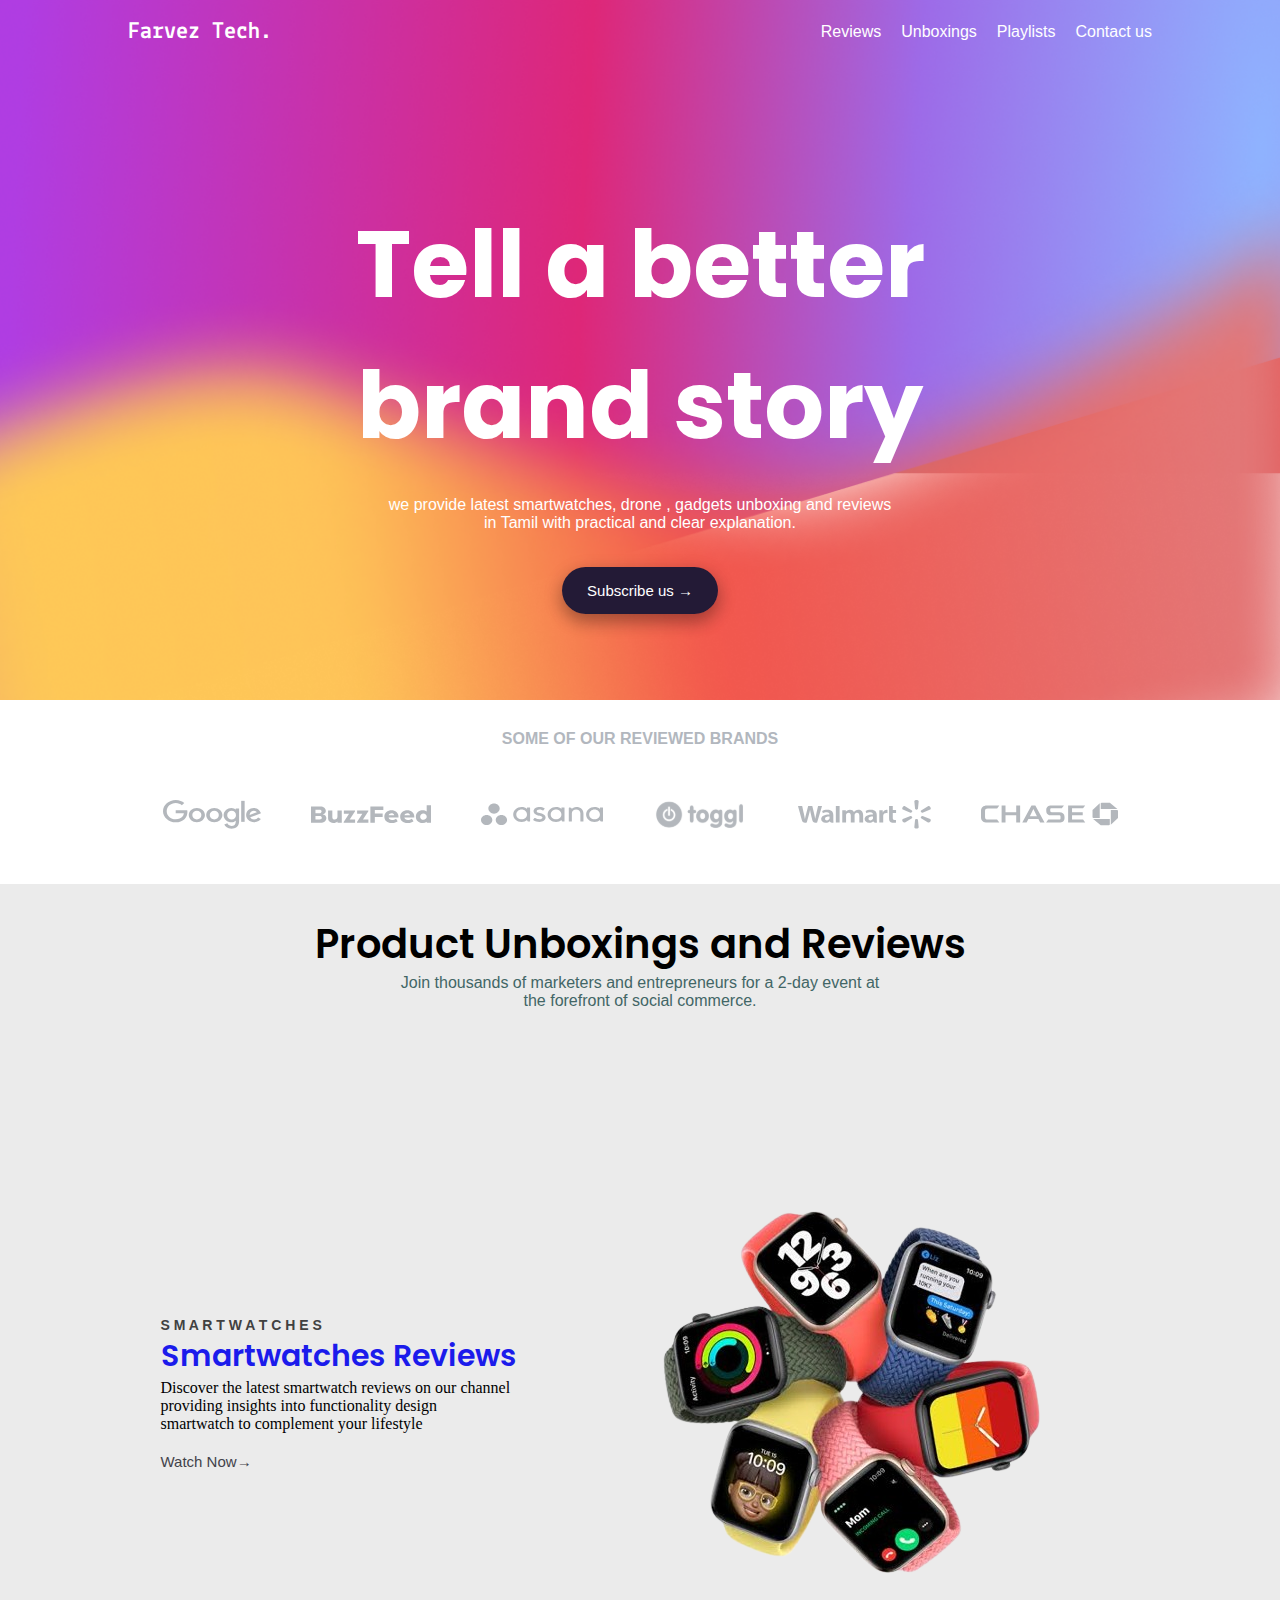
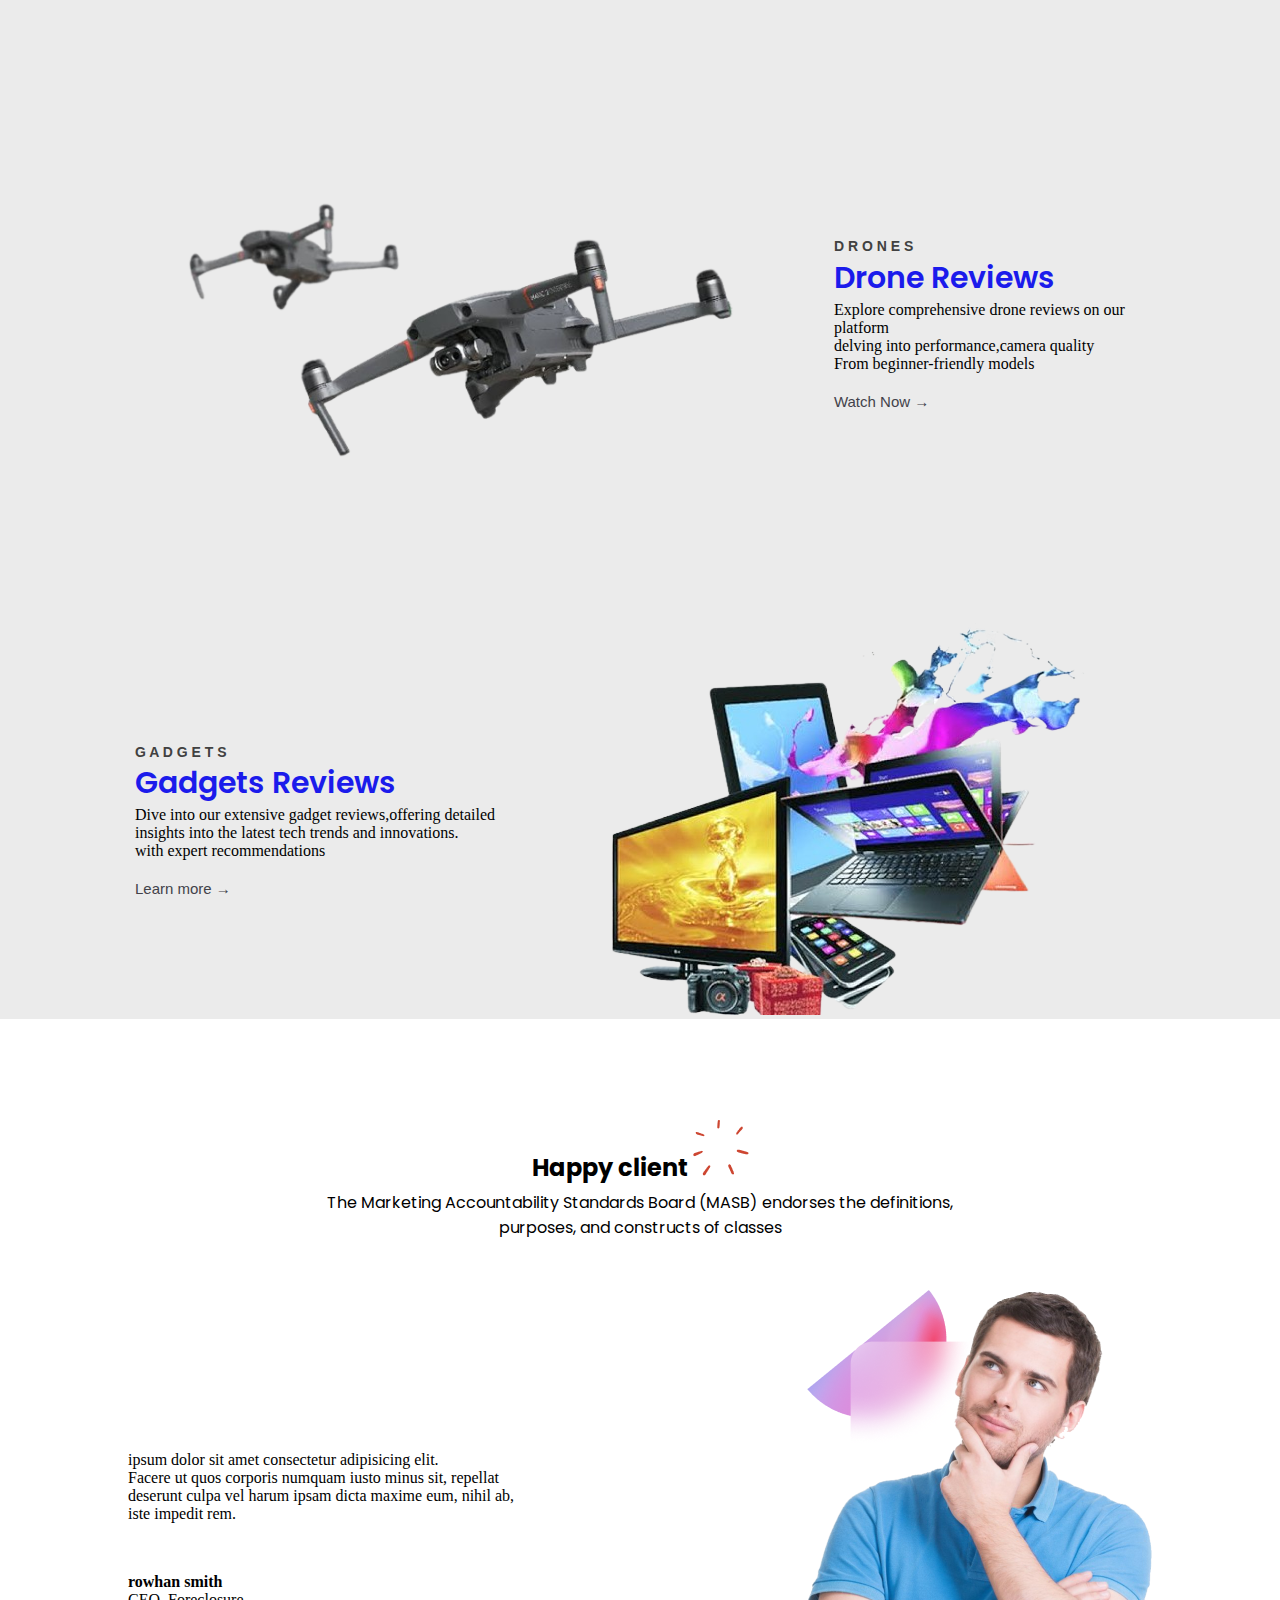
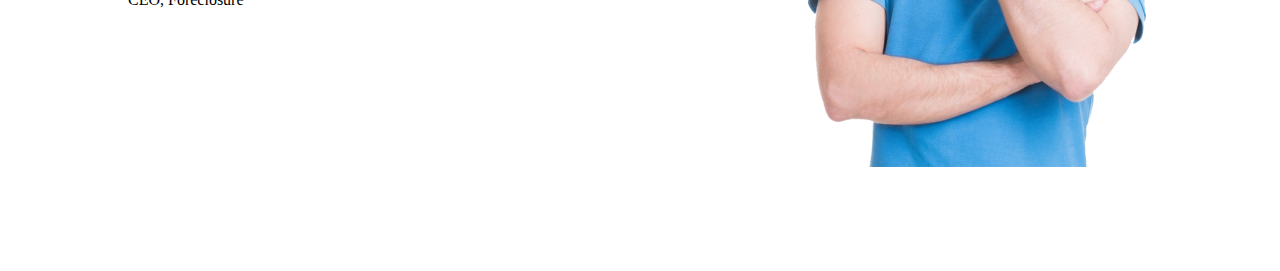
<file: img/index.html>
<!DOCTYPE html>
<html lang="en">
<head>
    <meta charset="UTF-8">
    <meta name="viewport" content="width=device-width, initial-scale=1.0">
    <title>Document</title>
    <link rel="stylesheet" href="style.css">
    <link rel="preconnect" href="https://fonts.googleapis.com">
    <link rel="preconnect" href="https://fonts.gstatic.com" crossorigin>
    <link href="https://fonts.googleapis.com/css2?family=Lekton:ital,wght@0,400;0,700;1,400&display=swap" rel="stylesheet">
    <link rel="preconnect" href="https://fonts.googleapis.com">
    <link rel="preconnect" href="https://fonts.gstatic.com" crossorigin>
    <link href="https://fonts.googleapis.com/css2?family=Lekton:ital,wght@0,400;0,700;1,400&family=Poppins:ital,wght@0,100;0,200;0,300;0,400;0,500;0,600;0,700;0,800;0,900;1,100;1,200;1,300;1,400;1,500;1,600;1,700;1,800;1,900&display=swap" rel="stylesheet">

</head>
<body>
    <main>
   <div class="image">
    <header>
        <div class="container">
          <div>
            <h2>Farvez Tech.</h2>
          </div>
        <div>
            <nav>
                <a href="underconstruction.html"> Reviews</a>
                <a href="underconstruction.html"> Unboxings</a>
                <a href="underconstruction.html"> Playlists</a>
                <a href="underconstruction.html"> Contact us</a>
            </nav>
        </div>
        </div>
    </header> 
    <section class="banner">
        <div class="container">
            <div class="content">
        <h1>
         <span class="text-break">Tell a better</span> 
         <span class="text-break">brand story</span>
        </h1>
        <p>
         <span class="text-break">we provide latest smartwatches, drone , gadgets unboxing and reviews</span>
         <span class="text-break">in Tamil with practical and clear explanation.</span>
        </p> 
        <div class="btn">
            <a href="https://www.youtube.com/channel/UC-o00p2qugqA-LF6AadWSwQ">Subscribe us &rarr;</a>
        </div>     
        </div>      
        </div>
        </section>
    
   </div>
</main>
   <section class="company">
    <div class="container">
        <div class="company-wrapper">
            <p>SOME OF OUR REVIEWED BRANDS</p>
            <nav>
                <a href="#"><img width="100%" src="Group 9.svg" ></a>
                <a href="#"><img width="100%" src="Buzzfeed 网络新闻媒体公司.svg" ></a>
                <a href="#"><img width="100%" src="Asana-团队协作应用.svg" ></a>
                <a href="#"><img width="100%" src="Mask Group.svg" ></a>
                <a href="#"><img width="100%" src="Walmart.svg" ></a>
                <a href="#"><img width="100%" src="大通银行.svg" ></a>
            </nav>
    </div>
   </section>
   <section class="marketing">
    <div class="container">
        <div class="marketing-wrapper">
            <div class="marketing-header">
                <h3>Product Unboxings and Reviews</h3>
                <p>
                    <span>Join thousands of marketers and entrepreneurs for a 2-day event at </span>
                    <span>the forefront of social commerce.</span>
                </p>
            </div>
        </div>
    </div>
    <div class="container">
        <div class="marketing-main">
            <div class="marketing-main-text">
                <p>
                    <span>S M A R T W A T C H E S</span>
                </p>
                <h3>
                    <span>Smartwatches
                        Reviews
                    </span>
                </h3>
                <p>
                    <span>Discover the latest smartwatch reviews on our channel</span>
                    <span>providing insights into functionality design</span>
                    <span> smartwatch to complement your lifestyle</span>
                </p>
                <div class="learn-more-button">
                    <a href="https://www.youtube.com/watch?v=VsXY8bhbkGk&list=PLfqiEo4vzYk4EBzrCwCia425jGHU5D5Tg">Watch Now&rarr;</a>
                </div>
            </div> 
            <div class="image-section">
                <img width="100%" src="watch1-removebg-preview.png">
            </div>
        </div>
        <div class="marketing-main">
            <div class="image-section">
                <img width="100%" src="drone-removebg-preview.png">
            </div>
            <div class="marketing-main-text">
                <p>
                    <span>D R O N E S<Samp></Samp></span>
                </p>
                <h3>
                    <span>Drone Reviews</span>
                </h3>
                <p>
                    <span>Explore comprehensive drone reviews on our platform</span>
                    <span>delving into performance,camera quality</span>
                    <span>From beginner-friendly models</span>
                </p>
                <div class="learn-more-button">
                    <a href="https://www.youtube.com/watch?v=sNzN4H27iKo&list=PLfqiEo4vzYk7IxndchwMFszUY0lPMUHPT">Watch Now &rarr;</a>
                </div>
            </div> 
        </div>
        <div class="marketing-main">
            <div class="marketing-main-text">
                <p>
                    <span>G A D G E T S</span>
                </p>
                <h3>
                    <span>Gadgets Reviews</span>
                </h3>
                <p>
                    <span>Dive into our extensive gadget reviews,offering detailed</span>
                    <span>insights into the latest tech trends and innovations.</span>
                    <span>with expert recommendations</span>
                </p>
                <div class="learn-more-button">
                    <a href="https://www.youtube.com/watch?v=w2irETBfCF4&list=PLfqiEo4vzYk4BteKaiJRwaGm3ehIIljbr">Learn more &rarr;</a>
                </div>
            </div> 
            <div class="image-section">
                <img width="100%" src="gadget-removebg-preview.png">
            </div>
        </div>
    </div>
</section>
<!-- <section class="numbers">
    <div class="container">
        <div class="number-wrapper">
            <span><h2>Search through more than 11 million social media profiles</h2>
            </span>
            <span><p>Heepsy’s search filters help you find exactly what you’re looking for, and our influencer reports provide you with the metrics</p></span>
            <nav>

            </nav>
        </div>
    </div>
</section> -->
<section class="happy">
<div class="container">
      <div class="sec-heading">
         <h2> Happy client
            <img src="ring 1.svg" alt="">
         </h2>
         <p><span class="text-break">The Marketing Accountability Standards Board (MASB) endorses the definitions,</span>
            <span class="text-break"> purposes, and constructs of classes</span></p>
          
      </div>
     
    <div class="happy-wrapper">
        <div>
            <p> <span class="text-break">ipsum dolor sit amet consectetur adipisicing elit.</span>
                <span class="text-break">Facere ut quos corporis numquam iusto minus sit, repellat </span>
                <span class="text-break">deserunt culpa vel harum ipsam dicta maxime eum, nihil ab, </span>
                <span class="text-break">iste impedit rem.</span></p>
            <h4>rowhan smith</h4>
            <span>CEO, Foreclosure</span>
        </div>
        <div>
            <img src="./image.png" alt="">
        </div>
    </div>  

</div>
</section>
    
</body>
</html>
</file>
<file: img/style.css>
*{
    margin: 0px;
    padding: 0px;
    box-sizing: border-box ;
}
a{
    text-decoration: none;
}
header > div {
    display: flex;
    justify-content: space-between;
    padding: 20px 0px ;
    align-items: center;
}
.container{
    width: 80%;
    margin: 0px auto;
}
header h2{
    color: white;
    font-family: "Lekton", monospace;
    font-weight: 700%;
}
header nav a{
    color: white;
    font-family: "Inter",sans-serif;
    font-size: 16px;
    font-weight: 500;
}
header nav{
    display: flex;
    gap: 20px;
    
}
.image {
    background-image: url("Group\ 1000001771.png");
    background-size: 100% 100%;

}
.text-break{
    display: block;
}
.banner{
    margin: 80px 0 30px 0;
}
.content{
    padding-top: 50px;
    display: flex;
    flex-direction: column;
    color: white;
    text-align: center;
    /* gap: 15px;
    margin:10px;
    padding-bottom: 50px; */

}
.content h1{
   font-family:"Poppins" ,sans-serif;
   font-weight: 700;
   color: white;
   font-size: 70px;
}
.content h1 span{
    display: block;
}
.content p{
    margin: 20px 0px;
    font-family: "Inter", sans-serif;
    font-weight: 400;
    font-size: 16px;
    color: white;
}
.content p span{
    display: block;
}
.btn{
    margin:30px 0 100px 0;
   
}

.btn a{
padding: 15px 25px;
background-color: #231A36;
color: white;
border-radius: 100px;
font-size: 15px;
font-weight: 500;
font-family: "Inter", sans-serif;
box-shadow: 0 8px 16px 0 rgba(0,0,0,0.2), 0 6px 20px 0 rgba(0,0,0,0.19);
}
.company-wrapper{
    display: flex;
    flex-direction: column;
    text-align: center;
    align-items: center;
}
.company-wrapper >p {
    font-family: "Inter", sans-serif;
    font-weight: 700;
    margin-bottom: 50px;
    color: #B2B7BE;
}
.company-wrapper nav{
    display: flex;
    gap: 50px;
    align-items: center;
    margin-bottom: 50px;
}
@media only screen and (max-width: 700px) {
    .header-wrapper {
        flex-direction: column;
        gap: 10px;
    }
    .company-wrapper > nav {
        gap: 20px;
        flex-direction: column;
    }
}
@media only screen and (max-width: 600px) {
    .main-wrapper p > span {
        display: inline;
    }
}
.marketing{
    background-color: #EBEBEB;
}
.marketing-wrapper{
    display: flex;
    flex-direction: column;
    text-align: center;
}
.marketing-header h3{
    font-family: "Poppins", sans-serif;
    font-size: 40px;
    padding-top: 30px;
    font-weight: 600;
}
.marketing-header p{
    font-family: "Inter", sans-serif;
    font-size: 16px;
    font-weight: 400;
    color: #426666;

}
.marketing-header p span{
    display: block;
}
.marketing-main{
    margin-top: 150px;
    display: flex;
    justify-content: space-around;
    align-items: center;
}

.marketing-main-text p:nth-child(1){
    color: #414141;
    font-family: "Inter", sans-serif;
    font-size: 14px;
    font-weight: 600;
}
.marketing-main-text h3{
    color: #1B1BEB;
    font-family: "Poppins", sans-serif;
    font-size: 30px ;
    font-weight: 600;
}
.marketing-main-text p:last-child{
    color: #426666;
    font-family: "Inter", sans-serif;
    line-height: 28px;
    font-size: 16px;
    font-weight: 400;
}
.marketing-main-text p span{
    display: block;
}
.learn-more-button{
    margin-top: 20px;
}
.learn-more-button a{
    color: #42424A;
    font-family: "Inter", sans-serif;
    font-size: 15px;
    font-weight: 500;
}
@media only screen and (min-width: 768px) {

    .content h1{
        font-size: 94px;
    }

    .text-break{
       display: block;
    }
    .happy-wrapper>div{
        width:50%;
        
}
}
@media only screen and (max-width: 700px) {

    .container{
        flex-direction: column;
        align-items: center;
        gap: 15px;
    }
    .text-break{
       display: block;
    }

}
@media only screen and (max-width: 700px) {

    .company-wrapper{
       font-size: 15px;
    }
    .text-break{
       display: block;
    }

}
@media only screen and (max-width: 700px) {

    .marketing-header h3{
       font-size: 20px;
    }
    .text-break{
       display: block;
    }
    .marketing-header p{
        font-size: 11px;
        margin-top: 5px;
     }
    }
     @media only screen and (max-width: 768px){
        .marketing-main h3{
            font-size: 25px;
        }
        .marketing-main p{
            font-size: 15px;
        }
        .happy-wrapper{
            flex-direction: column;
            text-align: center;
        }
        .happy-wrapper img{
            margin-top: 50px;
        }
     }
     .happy{
        padding: 100px 0px;
     }
     .happy-wrapper{
        display:flex;
        align-items: center;
    }
   
     .happy-wrapper>div:last-child{
        text-align:right;
     }
     .happy-wrapper>div p{
        margin-bottom: 50px;
     }
     .sec-heading{
        display: flex;
        align-items: center;
        flex-direction: column;
        margin-bottom: 50px;
        text-align: center;
        gap: 5px;
        font-family: "Poppins", sans-serif;
     }
     .sec-heading > h2{
        position: relative;
     }
     .sec-heading> img{
        position: absolute;
        top:0px;
        left:0px;

     }
</file>
